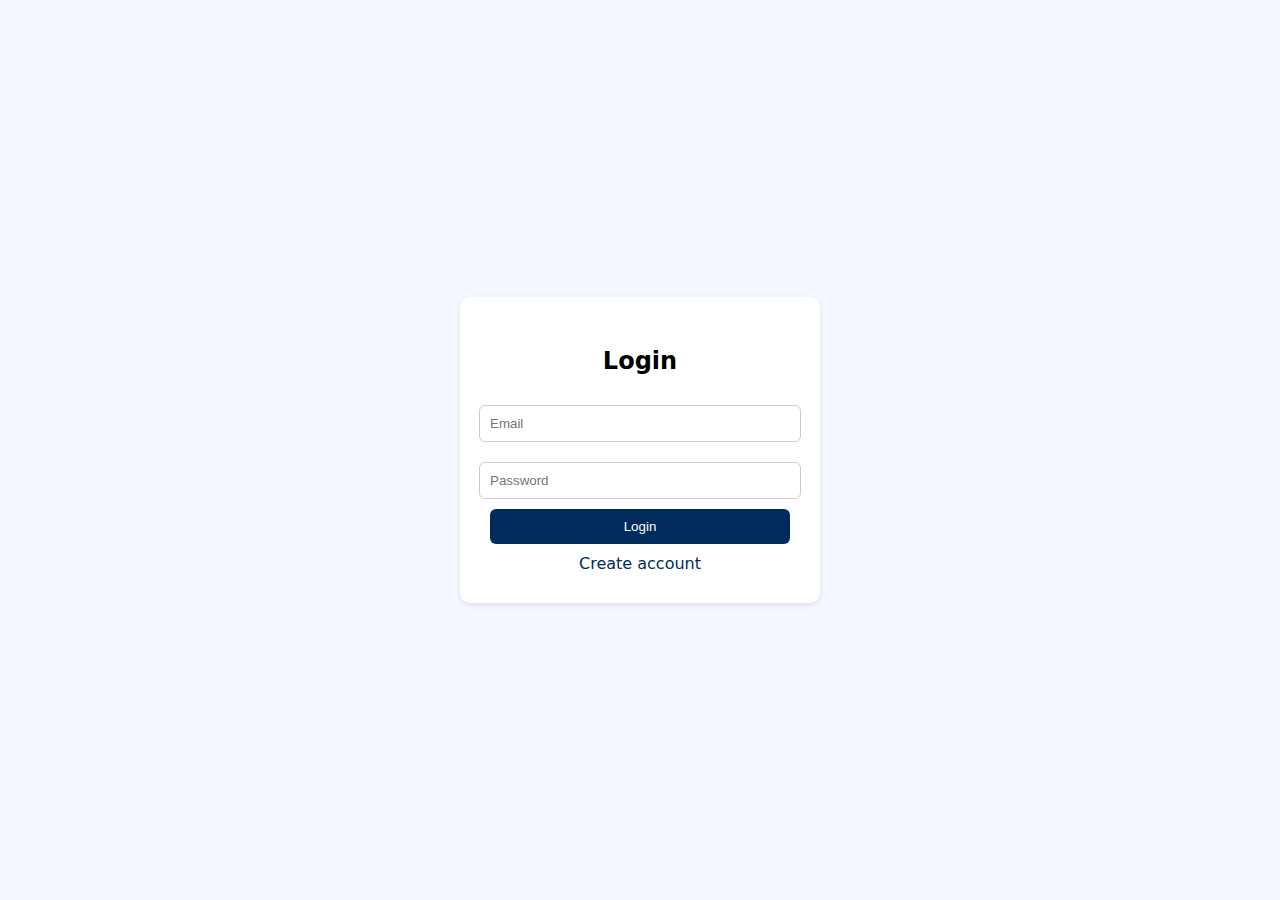
<file: login.html>
<!DOCTYPE html>
<html lang="en">
  <head>
    <meta charset="UTF-8" />
    <meta name="viewport" content="width=device-width, initial-scale=1.0" />
    <title>Login</title>
    <style>
      body {
        margin: 0;
        font-family: Inter, system-ui, Arial, sans-serif;
        background: #f5f8ff;
        display: flex;
        justify-content: center;
        align-items: center;
        height: 100vh;
      }
      .card {
        background: white;
        padding: 30px;
        border-radius: 10px;
        box-shadow: 0 2px 6px rgba(0, 0, 0, 0.1);
        width: 300px;
        display: flex;
        flex-direction: column;
        justify-content: center;
        align-items: center;
      }
      input {
        width: 100%;
        padding: 10px;
        margin: 10px 0;
        border-radius: 6px;
        border: 1px solid #ccc;
      }
      button {
        width: 100%;
        padding: 10px;
        background: #002b5c;
        color: white;
        border: none;
        border-radius: 6px;
        cursor: pointer;
      }
      a {
        display: block;
        margin-top: 10px;
        text-align: center;
        color: #002b5c;
        text-decoration: none;
      }
    </style>
  </head>
  <body>
    <div class="card">
      <h2>Login</h2>
      <input type="email" placeholder="Email" />
      <input type="password" placeholder="Password" />
      <button onclick="window.location.href='index.html';">Login</button>
      <a href="signup.html">Create account</a>
    </div>
  </body>
</html>
</file>
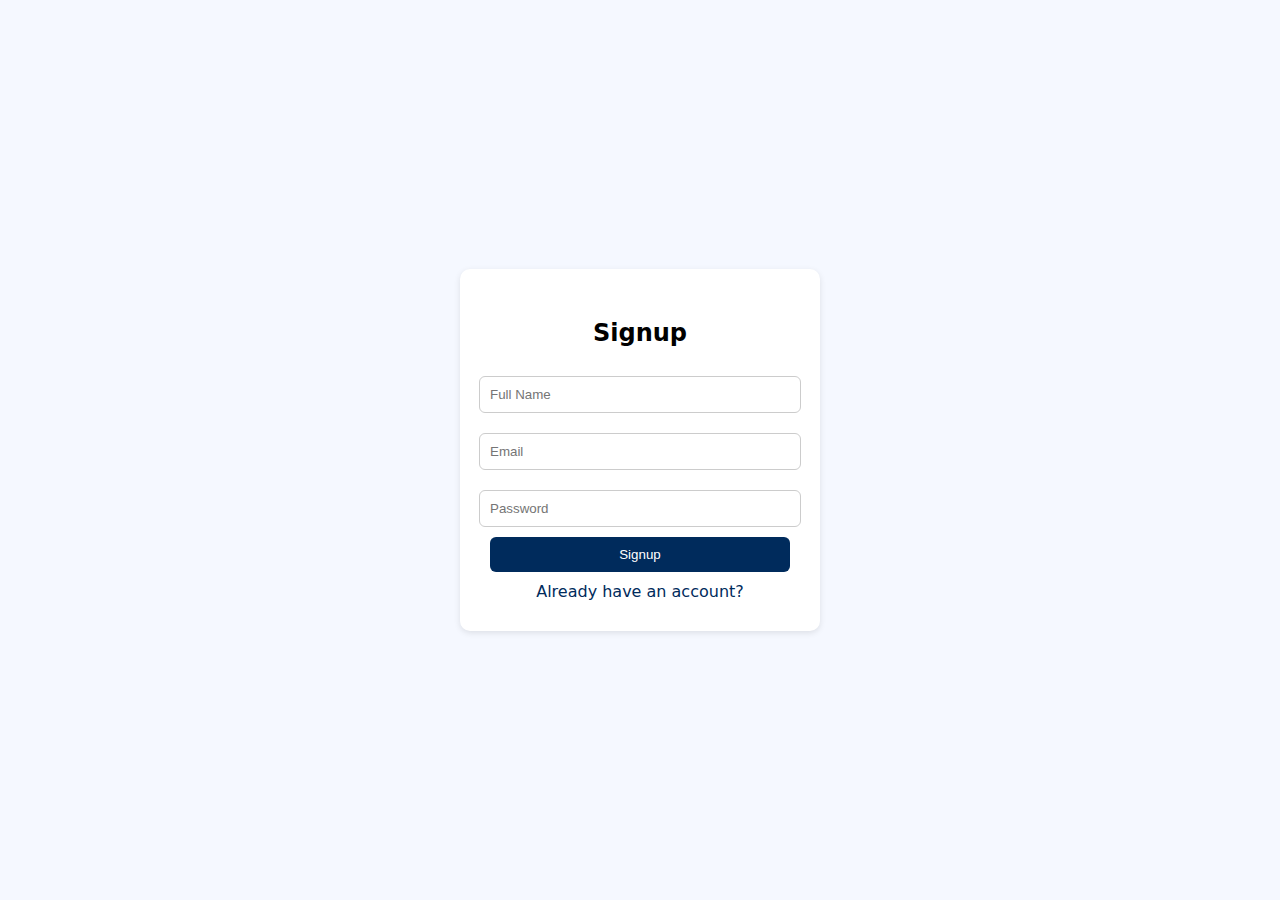
<file: signup.html>
<!DOCTYPE html>
<html lang="en">
  <head>
    <meta charset="UTF-8" />
    <meta name="viewport" content="width=device-width, initial-scale=1.0" />
    <title>Signup</title>
    <style>
      body {
        margin: 0;
        font-family: Inter, system-ui, Arial, sans-serif;
        background: #f5f8ff;
        display: flex;
        justify-content: center;
        align-items: center;
        height: 100vh;
      }
      .card {
        background: white;
        padding: 30px;
        border-radius: 10px;
        box-shadow: 0 2px 6px rgba(0, 0, 0, 0.1);
        width: 300px;
        display: flex;
        flex-direction: column;
        justify-content: center;
        align-items: center;
      }
      input {
        width: 100%;
        padding: 10px;
        margin: 10px 0;
        border-radius: 6px;
        border: 1px solid #ccc;
      }
      button {
        width: 100%;
        padding: 10px;
        background: #002b5c;
        color: white;
        border: none;
        border-radius: 6px;
        cursor: pointer;
      }
      a {
        display: block;
        margin-top: 10px;
        text-align: center;
        color: #002b5c;
        text-decoration: none;
      }
    </style>
  </head>
  <body>
    <div class="card">
      <h2>Signup</h2>
      <input type="text" placeholder="Full Name" />
      <input type="email" placeholder="Email" />
      <input type="password" placeholder="Password" />
      <button onclick="window.location.href='index.html';">Signup</button>
      <a href="login.html">Already have an account?</a>
    </div>
  </body>
</html>
</file>
